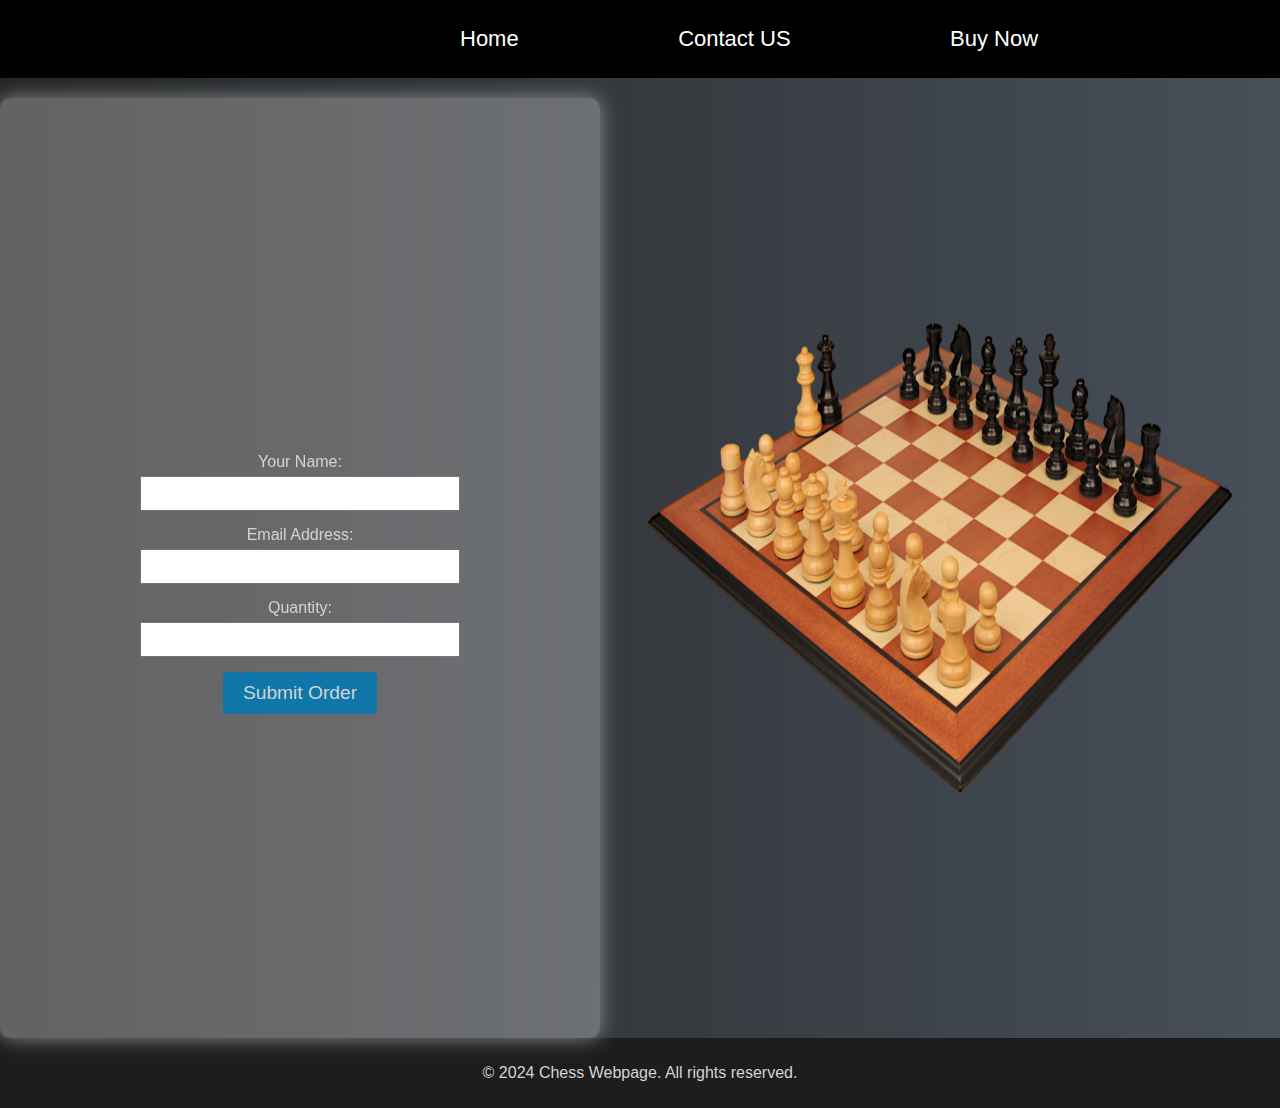
<file: Chess Webpage/buy.html>
<!DOCTYPE html>
<html lang="en">
<head>
    <meta charset="UTF-8">
    <meta name="viewport" content="width=device-width, initial-scale=1.0">
    <link rel="stylesheet" href="styles/buystyles.css"> <!-- Add a separate CSS file for Harry Potter aesthetics -->
    <title>Order Form</title>
</head>
<body class="body">

    <header>
        <nav class="navbar">
            <ul>
                <!-- Moved the social media links inside the navbar -->
                <li><a href="index.html" target="_blank">Home</a></li>              
                <li><a href="contact.html" target="_blank">Contact US</a></li>
                <li><a href="buy.html" target="_blank">Buy Now</a></li>
            </ul>
        </nav>
    </header>

    <div class="whole">
        <div class="container">
            <div class="order-container">
                <form action="#" method="post" class="order-form">
                    <label for="customerName">Your Name:</label>
                    <input type="text" id="customerName" name="customerName" required>
                    <label for="email">Email Address:</label>
                    <input type="email" id="email" name="email" required>
                    <label for="bookQuantity">Quantity:</label>
                    <input type="number" id="bookQuantity" name="bookQuantity" min="1" required>
                    <button type="submit" class="submit-button">Submit Order</button>
                </form>
            </div>
        </div>
        <!-- Placed the cover image within a separate div to align it properly -->
        <div class="cover">
            <img src="images/chess-set-sgb-mym-board-ebonized-pieces-view-1500x830__20971_pixian_ai.png" alt="Cover">
        </div>
    </div>

    <footer class="footer">
        <p>&copy; 2024 Chess Webpage. All rights reserved.</p>
    </footer>

</body>
</html>
</file>
<file: Chess Webpage/styles/buystyles.css>
body {
    background: linear-gradient(90deg, rgba(37,37,37,1) 0%, rgba(71,79,89,1) 100%);
    color: #D3D3D3; 
    font-family: 'HarryPotter', sans-serif; 
    margin: 0;
}

.whole {
    display: flex;
    justify-content: space-between;
    align-items: center; /* Align items vertically in the center */
}

.container {
    background-color: rgba(255, 255, 255, 0.284) ;
    padding: 20px;
    border-radius: 10px;
    
    border-radius: 10px; /* Rounded corners */
    padding: 20px; /* Added padding */
    backdrop-filter: blur(20px);
    box-shadow: 0 0 20px rgb(136, 142, 144); /* Added shadow effect */
    margin-top: 20px; /* Adjusted spacing */
    text-align: left; /* Align lyrics on the left */
    width: 80%; /* Added width to fit the content */
    max-width: 600px; /* Set maximum width for responsiveness */
 }

.order-container {
    display: flex;
    flex-direction: column;
    align-items: center;
    justify-content: center;
    height: 100vh;
}

.cover img {
    display:block;
    float:right;
    padding: 40px;
    border-radius: 10px;
    width: 600px;
    height: 500px;
}

.order-form {
    margin-top: 20px;
    display: flex;
    flex-direction: column;
    align-items: center;
}

label {
    margin-top: 10px;
}

input {
    padding: 8px;
    margin: 5px 0;
    width: 300px;
}

.submit-button {
    background-color: #0E76A8; 
    color: #D3D3D3; 
    padding: 10px 20px;
    font-size: 1.2em;
    border: none;
    border-radius: 5px;
    cursor: pointer;
    transition: background-color 0.3s;
    margin-top: 10px;
}

.submit-button:hover {
    background-color: #001C3D; 
}

.footer {
    background-color: #1D1D1D; 
    color: #D3D3D3; 
    padding: 10px;
    text-align: center;
}

.social-media a {
    color: #fdf0f0; 
    margin: 0 10px;
    text-decoration: none;
    font-weight: bold;
}

.social-media a:hover {
    text-decoration: underline;
}

header{
    background-color: black;
}



.navbar {
    display: inline-block; 
}

.navbar ul{
    padding-left: 350px;
}

.navbar li {
    padding: 10px 20px 10px 100px;
    display: inline-block;
    font-size: 22px;
}

.navbar li a {
    color: white;
    text-decoration: none;
    padding: 30px 10px ;
    padding-right: 25px;

}

.navbar li a:hover
 {
    text-decoration: underline;
    color: grey;

}

/* Center the text of the header */
.heading {
    text-align: center;
}

.heading h2 {
    margin-bottom: 20px; /* Add some spacing below the heading */
}
</file>
